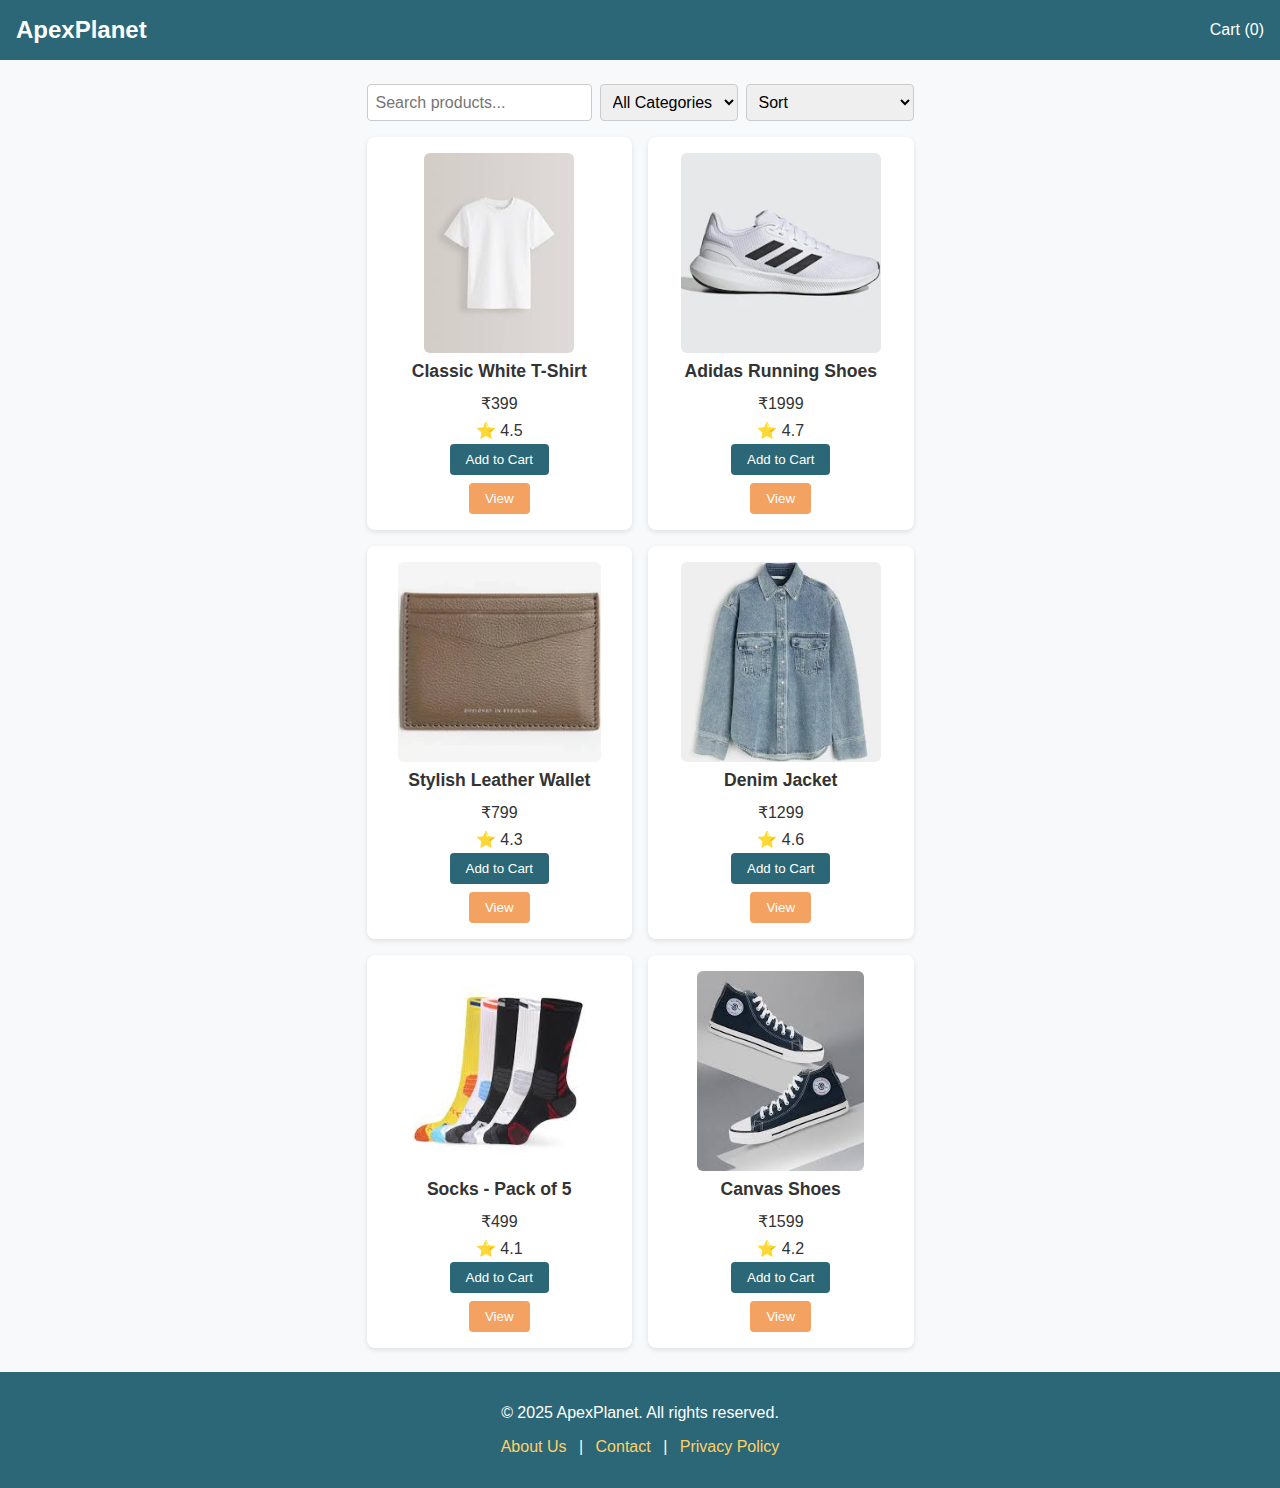
<file: index.html>
<!DOCTYPE html>
<html lang="en">
  <head>
    <meta charset="utf-8" />
    <meta name="viewport" content="width=device-width,initial-scale=1" />
    <title>ApexPlanet — Products</title>
    <style>
      body {
        margin: 0;
        font-family: Arial, Helvetica, sans-serif;
        background: #f8f9fa;
        color: #333;
        display: flex;
        flex-direction: column;
        min-height: 100vh;
      }
      .site-header {
        display: flex;
        justify-content: space-between;
        align-items: center;
        padding: 1rem;
        background: #2b6777;
        color: #fff;
      }
      .brand {
        font-size: 1.5rem;
        font-weight: bold;
        text-decoration: none;
        color: #fff;
      }
      .cart-link {
        text-decoration: none;
        color: #fff;
        font-size: 1rem;
      }
      .container {
        max-width: 1200px;
        margin: 1.5rem auto;
        padding: 0 1rem;
        flex: 1;
      }
      .filters {
        display: flex;
        flex-wrap: wrap;
        gap: 0.5rem;
        margin-bottom: 1rem;
      }
      .filters input,
      .filters select {
        padding: 0.5rem;
        font-size: 1rem;
        border: 1px solid #ccc;
        border-radius: 4px;
      }
      .grid {
        display: grid;
        grid-template-columns: repeat(auto-fit, minmax(250px, 1fr));
        gap: 1rem;
      }
      .card {
        background: #fff;
        border-radius: 8px;
        box-shadow: 0 2px 5px rgba(0, 0, 0, 0.1);
        padding: 1rem;
        display: flex;
        flex-direction: column;
        align-items: center;
        text-align: center;
      }
      .card img {
        max-width: 100%;
        height: 200px;
        object-fit: cover;
        border-radius: 6px;
      }
      .card h3 {
        margin: 0.5rem 0;
        font-size: 1.1rem;
      }
      .card p {
        margin: 0.25rem 0;
      }
      .btn {
        padding: 0.5rem 1rem;
        border: none;
        border-radius: 4px;
        cursor: pointer;
        transition: 0.3s;
      }
      .btn-cart {
        background: #2b6777;
        color: #fff;
      }
      .btn-view {
        background: #f4a261;
        color: #fff;
        margin-top: 0.5rem;
      }
      .btn:hover {
        opacity: 0.9;
      }
      footer {
        background: #2b6777;
        color: #fff;
        text-align: center;
        padding: 1rem;
        margin-top: auto;
      }
      footer a {
        color: #ffd166;
        text-decoration: none;
        margin: 0 0.5rem;
      }
      footer a:hover {
        text-decoration: underline;
      }
      @media (max-width: 600px) {
        .site-header {
          flex-direction: column;
          gap: 0.5rem;
        }
        .filters {
          flex-direction: column;
        }
      }
    </style>
  </head>
  <body>
    <header class="site-header">
      <a class="brand" href="index.html">ApexPlanet</a>
      <a href="cart.html" class="cart-link"
        >Cart (<span id="cart-count">0</span>)</a
      >
    </header>

    <main class="container">
      <div class="filters">
        <input type="text" id="search" placeholder="Search products..." />
        <select id="category">
          <option value="all">All Categories</option>
          <option value="clothes">Clothes</option>
          <option value="shoes">Shoes</option>
          <option value="accessories">Accessories</option>
        </select>
        <select id="sort">
          <option value="default">Sort</option>
          <option value="low-high">Price: Low to High</option>
          <option value="high-low">Price: High to Low</option>
          <option value="rating">Rating</option>
        </select>
      </div>
      <div class="grid" id="product-list"></div>
    </main>

<footer>
  <p>© 2025 ApexPlanet. All rights reserved.</p>
  <p>
    <a href="about.html">About Us</a> | 
    <a href="contact.html">Contact</a> | 
    <a href="privacy.html">Privacy Policy</a>
  </p>
</footer>

    <script>
      const products = [
        {
          id: 1,
          name: "Classic White T-Shirt",
          category: "clothes",
          price: 399,
          rating: 4.5,
          image: "./assets/images/p1.jpg",
          description: "A timeless cotton t-shirt with perfect fit.",
        },
        {
          id: 2,
          name: "Adidas Running Shoes",
          category: "shoes",
          price: 1999,
          rating: 4.7,
          image: "./assets/images/p2.jpg",
          description: "Lightweight running shoes with extra cushioning.",
        },
        {
          id: 3,
          name: "Stylish Leather Wallet",
          category: "accessories",
          price: 799,
          rating: 4.3,
          image: "./assets/images/p3.jpg",
          description: "Premium leather wallet with multiple compartments.",
        },
        {
          id: 4,
          name: "Denim Jacket",
          category: "clothes",
          price: 1299,
          rating: 4.6,
          image: "./assets/images/p4.jpg",
          description: "Classic denim jacket for all seasons.",
        },
        {
          id: 5,
          name: "Socks - Pack of 5",
          category: "shoes",
          price: 499,
          rating: 4.1,
          image: "./assets/images/p5.jpg",
          description: "Soft cotton socks pack of 5 pairs.",
        },
        {
          id: 6,
          name: "Canvas Shoes",
          category: "shoes",
          price: 1599,
          rating: 4.2,
          image: "./assets/images/p6.jpg",
          description: "Trendy canvas shoes with durable sole.",
        },
      ];

      const productList = document.getElementById("product-list");
      const searchInput = document.getElementById("search");
      const sortSelect = document.getElementById("sort");
      const categorySelect = document.getElementById("category");

      function updateCartCount() {
        let cart = JSON.parse(localStorage.getItem("cart")) || [];
        let total = cart.reduce((sum, i) => sum + i.qty, 0);
        document.getElementById("cart-count").textContent = total;
      }

      function addToCart(id) {
        let cart = JSON.parse(localStorage.getItem("cart")) || [];
        let existing = cart.find((item) => item.id === id);
        if (existing) {
          existing.qty += 1;
        } else {
          let prod = products.find((p) => p.id === id);
          cart.push({ ...prod, qty: 1 });
        }
        localStorage.setItem("cart", JSON.stringify(cart));
        updateCartCount();
      }

      function viewProduct(id) {
        localStorage.setItem("selectedProduct", id);
        window.location.href = "product.html";
      }

      function renderProducts(list) {
        productList.innerHTML = list
          .map(
            (p) => `
        <div class="card">
          <img src="${p.image}" alt="${p.name}">
          <h3>${p.name}</h3>
          <p>₹${p.price}</p>
          <p>⭐ ${p.rating}</p>
          <button class="btn btn-cart" onclick="addToCart(${p.id})">Add to Cart</button>
          <button class="btn btn-view" onclick="viewProduct(${p.id})">View</button>
        </div>
      `
          )
          .join("");
      }

      function applyFilters() {
        let filtered = [...products];
        const query = searchInput.value.toLowerCase();
        const category = categorySelect.value;

        if (query) {
          filtered = filtered.filter((p) =>
            p.name.toLowerCase().includes(query)
          );
        }
        if (category !== "all") {
          filtered = filtered.filter((p) => p.category === category);
        }

        const sort = sortSelect.value;
        if (sort === "low-high") {
          filtered.sort((a, b) => a.price - b.price);
        }
        if (sort === "high-low") {
          filtered.sort((a, b) => b.price - a.price);
        }
        if (sort === "rating") {
          filtered.sort((a, b) => b.rating - a.rating);
        }

        renderProducts(filtered);
      }

      searchInput.addEventListener("input", applyFilters);
      sortSelect.addEventListener("change", applyFilters);
      categorySelect.addEventListener("change", applyFilters);

      renderProducts(products);
      updateCartCount();
    </script>
  </body>
</html>
</file>
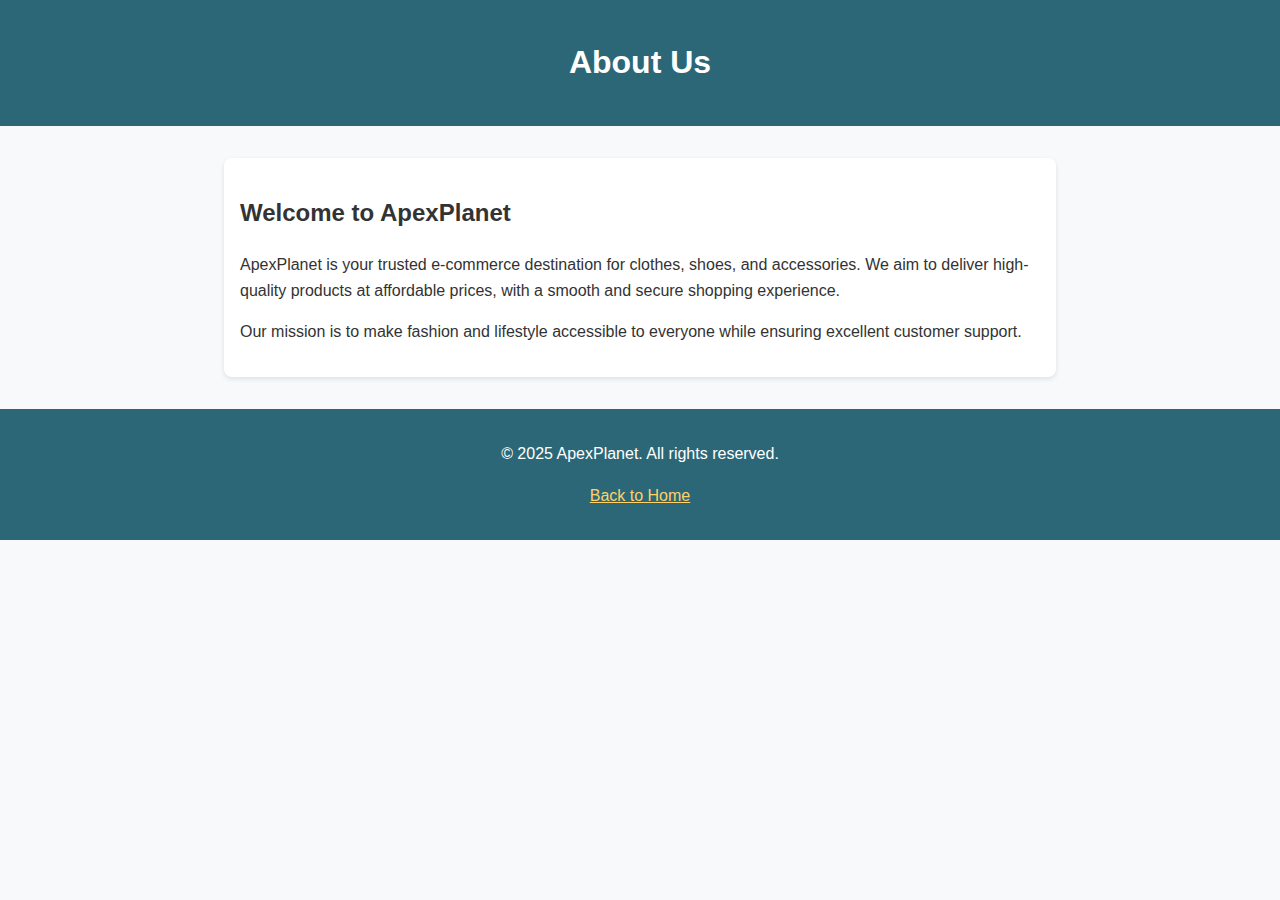
<file: about.html>
<!DOCTYPE html>
<html lang="en">
  <head>
    <meta charset="utf-8" />
    <meta name="viewport" content="width=device-width,initial-scale=1" />
    <title>About Us — ApexPlanet</title>
    <style>
      body {
        font-family: Arial, Helvetica, sans-serif;
        margin: 0;
        padding: 0;
        line-height: 1.6;
        background: #f8f9fa;
        color: #333;
      }
      header {
        background: #2b6777;
        color: #fff;
        padding: 1rem;
        text-align: center;
      }
      main {
        max-width: 800px;
        margin: 2rem auto;
        padding: 1rem;
        background: #fff;
        border-radius: 8px;
        box-shadow: 0 2px 5px rgba(0, 0, 0, 0.1);
      }
      footer {
        background: #2b6777;
        color: #fff;
        text-align: center;
        padding: 1rem;
        margin-top: 2rem;
      }
      a {
        color: #ffd166;
      }
    </style>
  </head>
  <body>
    <header><h1>About Us</h1></header>
    <main>
      <h2>Welcome to ApexPlanet</h2>
      <p>
        ApexPlanet is your trusted e-commerce destination for clothes, shoes,
        and accessories. We aim to deliver high-quality products at affordable
        prices, with a smooth and secure shopping experience.
      </p>
      <p>
        Our mission is to make fashion and lifestyle accessible to everyone
        while ensuring excellent customer support.
      </p>
    </main>
    <footer>
      <p>© 2025 ApexPlanet. All rights reserved.</p>
      <p><a href="index.html">Back to Home</a></p>
    </footer>
  </body>
</html>
</file>
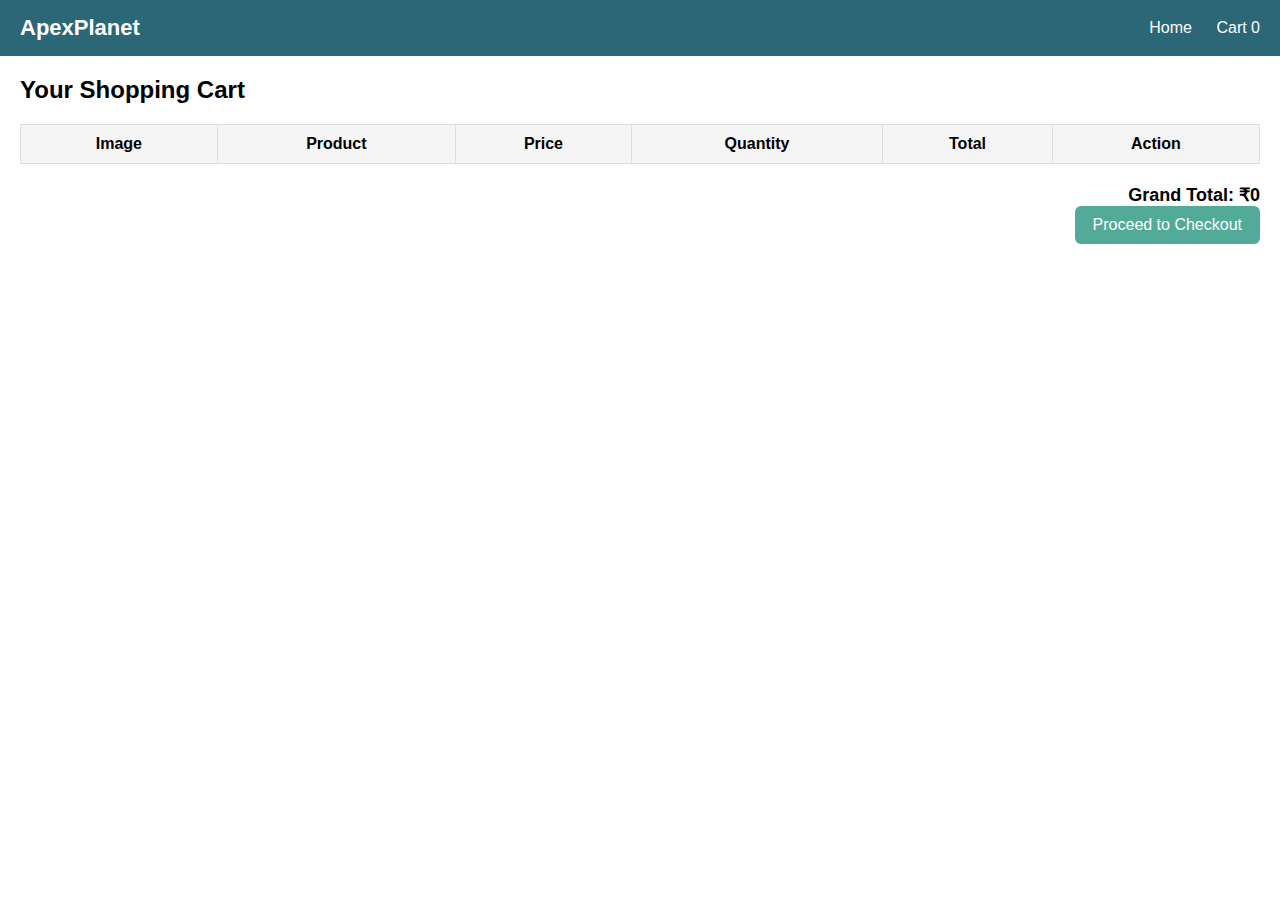
<file: cart.html>
<!DOCTYPE html>
<html lang="en">
  <head>
    <meta charset="UTF-8" />
    <meta name="viewport" content="width=device-width, initial-scale=1.0" />
    <title>ApexPlanet Shop — Cart</title>
    <style>
      * {
        margin: 0;
        padding: 0;
        box-sizing: border-box;
        font-family: Arial, sans-serif;
      }
      .navbar {
        background: #2b6777;
        color: #fff;
        padding: 15px 20px;
        display: flex;
        justify-content: space-between;
        align-items: center;
      }
      .navbar .logo {
        font-size: 22px;
        font-weight: bold;
      }
      .navbar .nav-links a {
        color: #fff;
        margin-left: 20px;
        text-decoration: none;
        font-size: 16px;
      }
      .navbar .nav-links a:hover {
        text-decoration: underline;
      }
      .cart-container {
        padding: 20px;
      }
      h2 {
        margin-bottom: 20px;
      }
      table {
        width: 100%;
        border-collapse: collapse;
        margin-bottom: 20px;
      }
      table th,
      table td {
        border: 1px solid #ddd;
        padding: 10px;
        text-align: center;
      }
      table th {
        background: #f5f5f5;
      }
      table img {
        width: 80px;
        height: 80px;
        object-fit: cover;
        border-radius: 5px;
      }
      .btn {
        padding: 6px 12px;
        border: none;
        border-radius: 4px;
        cursor: pointer;
      }
      .btn-remove {
        background: #c0392b;
        color: #fff;
      }
      .btn-remove:hover {
        background: #962d22;
      }
      .btn-qty {
        background: #2b6777;
        color: #fff;
        padding: 4px 8px;
        font-size: 14px;
      }
      .btn-qty:hover {
        background: #1f4c57;
      }
      .checkout-btn {
        background: #52ab98;
        color: #fff;
        font-size: 16px;
        padding: 10px 18px;
        border: none;
        border-radius: 6px;
        cursor: pointer;
        float: right;
      }
      .checkout-btn:hover {
        background: #3d8d7a;
      }
      .total {
        text-align: right;
        font-size: 18px;
        font-weight: bold;
        margin-top: 10px;
      }
    </style>
  </head>
  <body>
    <nav class="navbar">
      <h1 class="logo">ApexPlanet</h1>
      <div class="nav-links">
        <a href="index.html">Home</a>
        <a href="cart.html">Cart <span id="cart-count">0</span></a>
      </div>
    </nav>

    <div class="cart-container">
      <h2>Your Shopping Cart</h2>
      <table id="cart-table">
        <thead>
          <tr>
            <th>Image</th>
            <th>Product</th>
            <th>Price</th>
            <th>Quantity</th>
            <th>Total</th>
            <th>Action</th>
          </tr>
        </thead>
        <tbody></tbody>
      </table>
      <p class="total" id="grand-total">Grand Total: ₹0</p>
      <button class="checkout-btn" onclick="checkout()">
        Proceed to Checkout
      </button>
    </div>

    <script>
      function loadCart() {
        const cart = JSON.parse(localStorage.getItem("cart")) || [];
        const tbody = document.querySelector("#cart-table tbody");
        const cartCount = document.getElementById("cart-count");
        const grandTotalEl = document.getElementById("grand-total");

        tbody.innerHTML = "";
        let grandTotal = 0;

        cart.forEach((item, index) => {
          const row = document.createElement("tr");
          const total = item.price * item.qty;
          grandTotal += total;
          row.innerHTML = `
          <td><img src="${item.image}" alt="${item.name}"></td>
          <td>${item.name}</td>
          <td>₹${item.price}</td>
          <td>
            <button class="btn btn-qty" onclick="changeQty(${index},-1)">-</button>
            ${item.qty}
            <button class="btn btn-qty" onclick="changeQty(${index},1)">+</button>
          </td>
          <td>₹${total}</td>
          <td><button class="btn btn-remove" onclick="removeItem(${index})">Remove</button></td>
        `;
          tbody.appendChild(row);
        });

        cartCount.textContent = cart.reduce((acc, it) => acc + it.qty, 0);
        grandTotalEl.textContent = "Grand Total: ₹" + grandTotal;
      }

      function changeQty(index, delta) {
        let cart = JSON.parse(localStorage.getItem("cart")) || [];
        cart[index].qty += delta;
        if (cart[index].qty <= 0) {
          cart.splice(index, 1);
        }
        localStorage.setItem("cart", JSON.stringify(cart));
        loadCart();
      }

      function removeItem(index) {
        let cart = JSON.parse(localStorage.getItem("cart")) || [];
        cart.splice(index, 1);
        localStorage.setItem("cart", JSON.stringify(cart));
        loadCart();
      }

      function checkout() {
        const cart = JSON.parse(localStorage.getItem("cart")) || [];
        if (cart.length === 0) {
          alert("Your cart is empty!");
          return;
        }
        window.location.href = "checkout.html";
      }

      loadCart();
    </script>
  </body>
</html>
</file>
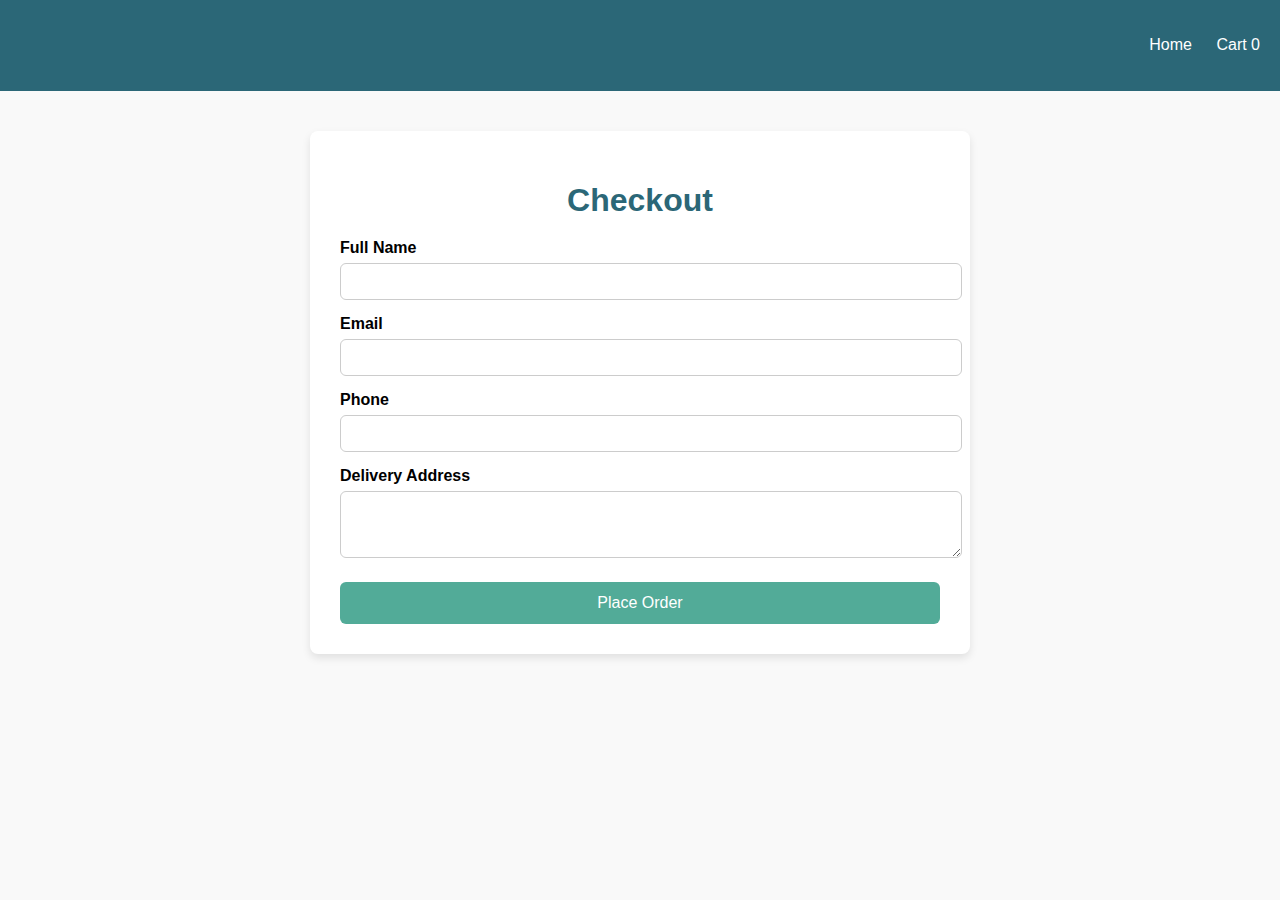
<file: checkout.html>
<!DOCTYPE html>
<html lang="en">
  <head>
    <meta charset="UTF-8" />
    <meta name="viewport" content="width=device-width, initial-scale=1.0" />
    <title>Checkout — ApexPlanet</title>
    <style>
      body {
        font-family: Arial, sans-serif;
        background: #f9f9f9;
        margin: 0;
        padding: 0;
      }
      .navbar {
        background: #2b6777;
        color: #fff;
        padding: 15px 20px;
        display: flex;
        justify-content: space-between;
        align-items: center;
      }
      .navbar .logo {
        font-size: 22px;
        font-weight: bold;
      }
      .navbar .nav-links a {
        color: #fff;
        margin-left: 20px;
        text-decoration: none;
        font-size: 16px;
      }
      .navbar .nav-links a:hover {
        text-decoration: underline;
      }
      .checkout-container {
        max-width: 600px;
        margin: 40px auto;
        background: #fff;
        padding: 30px;
        border-radius: 8px;
        box-shadow: 0 4px 8px rgba(0, 0, 0, 0.1);
      }
      h1 {
        text-align: center;
        color: #2b6777;
        margin-bottom: 20px;
      }
      form label {
        display: block;
        margin-top: 15px;
        font-weight: bold;
      }
      form input,
      form textarea {
        width: 100%;
        padding: 10px;
        margin-top: 6px;
        border: 1px solid #ccc;
        border-radius: 6px;
      }
      form button {
        margin-top: 20px;
        width: 100%;
        padding: 12px;
        background: #52ab98;
        color: #fff;
        border: none;
        border-radius: 6px;
        font-size: 16px;
        cursor: pointer;
      }
      form button:hover {
        background: #3d8d7a;
      }
    </style>
  </head>
  <body>
    <nav class="navbar">
      <h1 class="logo">ApexPlanet</h1>
      <div class="nav-links">
        <a href="index.html">Home</a>
        <a href="cart.html">Cart <span id="cart-count">0</span></a>
      </div>
    </nav>

    <div class="checkout-container">
      <h1>Checkout</h1>
      <form id="checkout-form">
        <label for="name">Full Name</label>
        <input type="text" id="name" required />

        <label for="email">Email</label>
        <input type="email" id="email" required />

        <label for="phone">Phone</label>
        <input type="tel" id="phone" required />

        <label for="address">Delivery Address</label>
        <textarea id="address" rows="3" required></textarea>

        <button type="submit">Place Order</button>
      </form>
    </div>

    <script>
      document
        .getElementById("checkout-form")
        .addEventListener("submit", function (e) {
          e.preventDefault();

          let cart = JSON.parse(localStorage.getItem("cart")) || [];
          if (cart.length === 0) {
            alert("Your cart is empty!");
            return;
          }

          let total = cart.reduce((sum, i) => sum + i.price * i.qty, 0);

          let address = {
            name: document.getElementById("name").value,
            email: document.getElementById("email").value,
            phone: document.getElementById("phone").value,
            address: document.getElementById("address").value,
          };

          let orderId =
            "APX-" +
            Date.now() +
            "-" +
            Math.random().toString(36).substring(2, 8).toUpperCase();

          localStorage.setItem(
            "lastOrder",
            JSON.stringify({
              id: orderId,
              items: cart,
              total: total,
              address: address,
            })
          );

          localStorage.removeItem("cart");
          window.location.href = "success.html";
        });
    </script>
  </body>
</html>
</file>
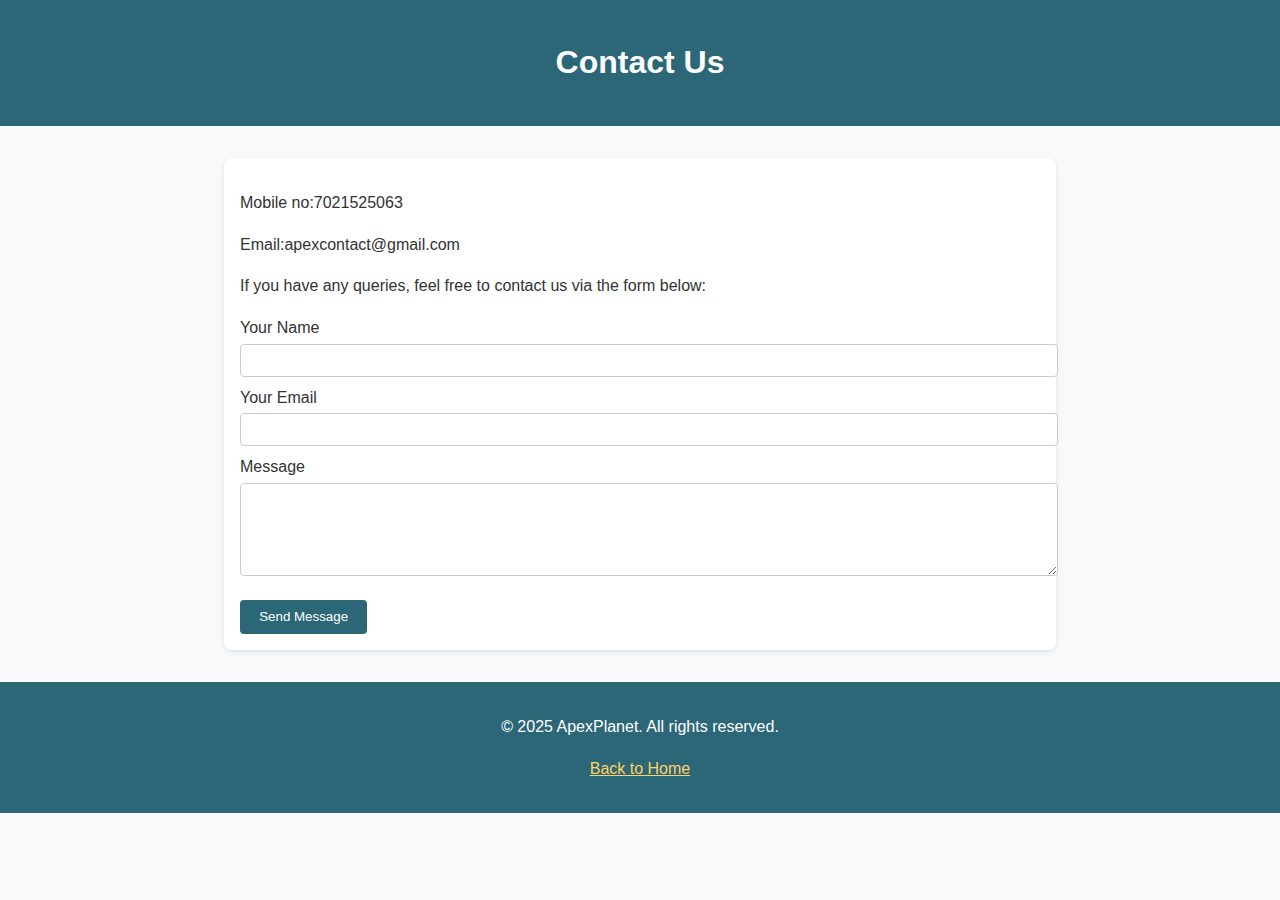
<file: contact.html>
<!DOCTYPE html>
<html lang="en">
  <head>
    <meta charset="utf-8" />
    <meta name="viewport" content="width=device-width,initial-scale=1" />
    <title>Contact — ApexPlanet</title>
    <style>
      body {
        font-family: Arial, Helvetica, sans-serif;
        margin: 0;
        padding: 0;
        line-height: 1.6;
        background: #f8f9fa;
        color: #333;
      }
      header {
        background: #2b6777;
        color: #fff;
        padding: 1rem;
        text-align: center;
      }
      main {
        max-width: 800px;
        margin: 2rem auto;
        padding: 1rem;
        background: #fff;
        border-radius: 8px;
        box-shadow: 0 2px 5px rgba(0, 0, 0, 0.1);
      }
      label {
        display: block;
        margin: 0.5rem 0 0.2rem;
      }
      input,
      textarea {
        width: 100%;
        padding: 0.5rem;
        border: 1px solid #ccc;
        border-radius: 4px;
      }
      button {
        margin-top: 1rem;
        padding: 0.6rem 1.2rem;
        background: #2b6777;
        color: #fff;
        border: none;
        border-radius: 4px;
        cursor: pointer;
      }
      button:hover {
        opacity: 0.9;
      }
      footer {
        background: #2b6777;
        color: #fff;
        text-align: center;
        padding: 1rem;
        margin-top: 2rem;
      }
      a {
        color: #ffd166;
      }
    </style>
  </head>
  <body>
    <header><h1>Contact Us</h1></header>
    <main>
        <p>Mobile no:7021525063</p>
        <p>Email:apexcontact@gmail.com</p>
      <p>
        If you have any queries, feel free to contact us via the form below:
      </p>
      <form>
        <label for="name">Your Name</label>
        <input type="text" id="name" required />

        <label for="email">Your Email</label>
        <input type="email" id="email" required />

        <label for="message">Message</label>
        <textarea id="message" rows="5" required></textarea>

        <button type="submit">Send Message</button>
      </form>
    </main>
    <footer>
      <p>© 2025 ApexPlanet. All rights reserved.</p>
      <p><a href="index.html">Back to Home</a></p>
    </footer>
  </body>
</html>
</file>
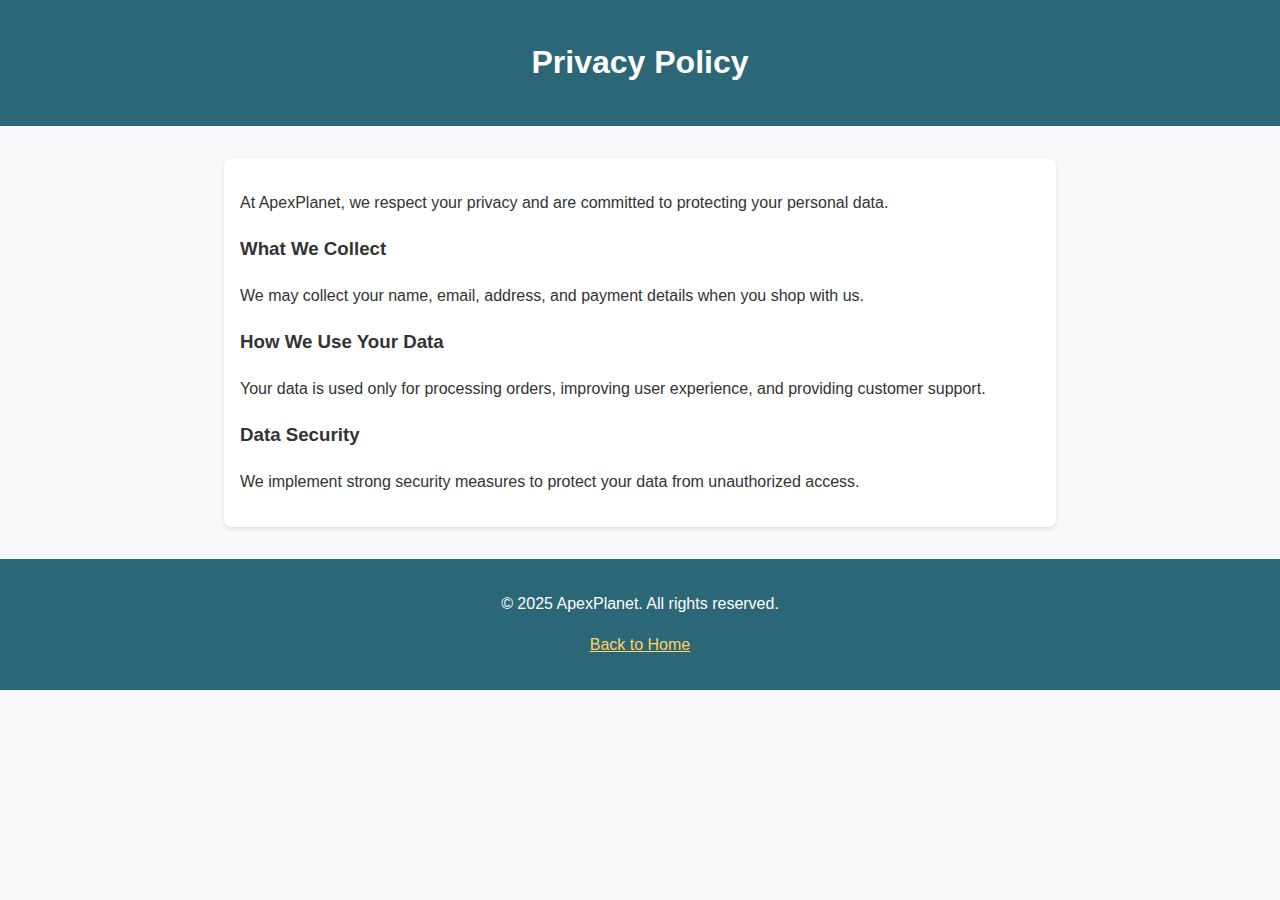
<file: privacy.html>
<!DOCTYPE html>
<html lang="en">
  <head>
    <meta charset="utf-8" />
    <meta name="viewport" content="width=device-width,initial-scale=1" />
    <title>Privacy Policy — ApexPlanet</title>
    <style>
      body {
        font-family: Arial, Helvetica, sans-serif;
        margin: 0;
        padding: 0;
        line-height: 1.6;
        background: #f8f9fa;
        color: #333;
      }
      header {
        background: #2b6777;
        color: #fff;
        padding: 1rem;
        text-align: center;
      }
      main {
        max-width: 800px;
        margin: 2rem auto;
        padding: 1rem;
        background: #fff;
        border-radius: 8px;
        box-shadow: 0 2px 5px rgba(0, 0, 0, 0.1);
      }
      footer {
        background: #2b6777;
        color: #fff;
        text-align: center;
        padding: 1rem;
        margin-top: 2rem;
      }
      a {
        color: #ffd166;
      }
    </style>
  </head>
  <body>
    <header><h1>Privacy Policy</h1></header>
    <main>
      <p>
        At ApexPlanet, we respect your privacy and are committed to protecting
        your personal data.
      </p>
      <h3>What We Collect</h3>
      <p>
        We may collect your name, email, address, and payment details when you
        shop with us.
      </p>
      <h3>How We Use Your Data</h3>
      <p>
        Your data is used only for processing orders, improving user experience,
        and providing customer support.
      </p>
      <h3>Data Security</h3>
      <p>
        We implement strong security measures to protect your data from
        unauthorized access.
      </p>
    </main>
    <footer>
      <p>© 2025 ApexPlanet. All rights reserved.</p>
      <p><a href="index.html">Back to Home</a></p>
    </footer>
  </body>
</html>
</file>
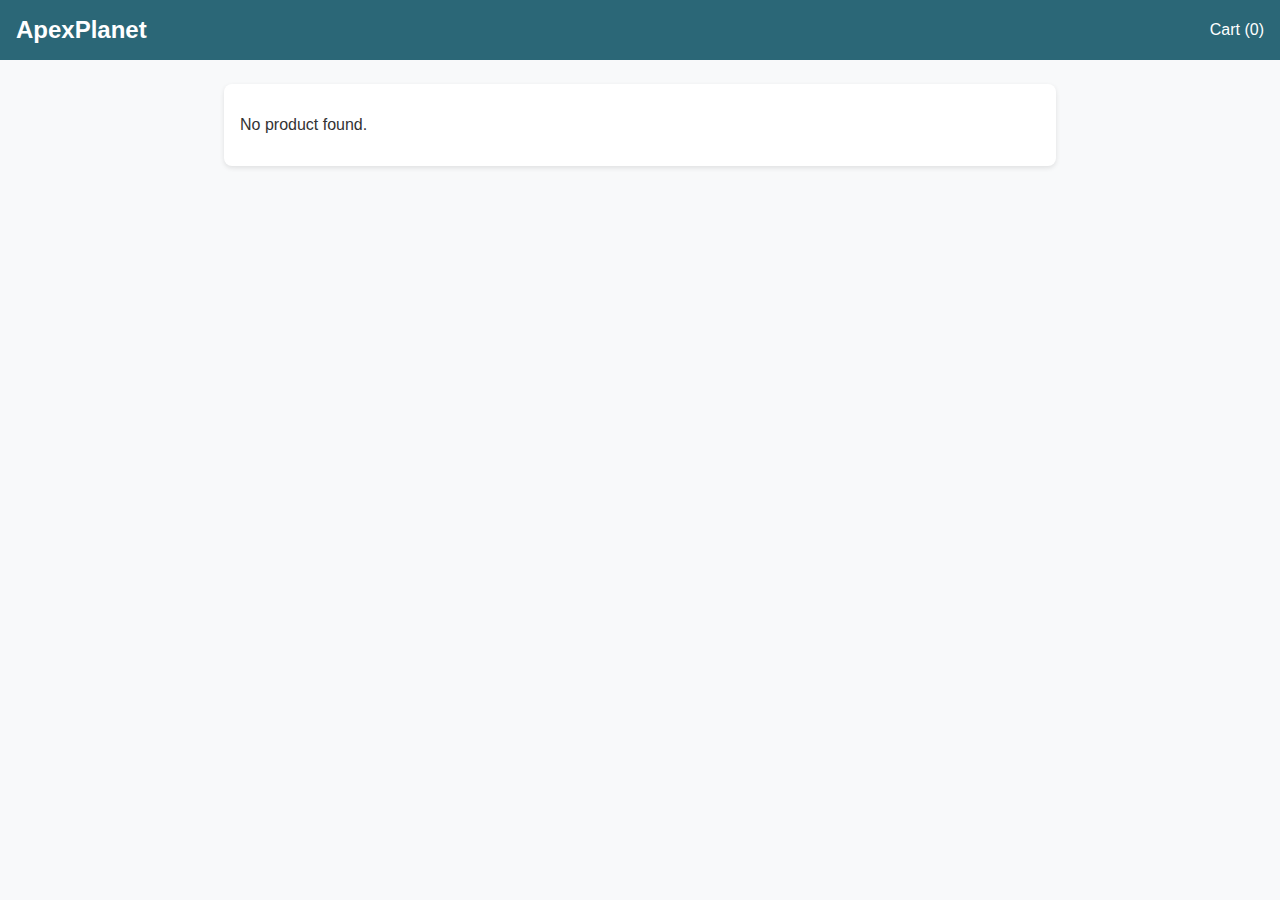
<file: product.html>
<!DOCTYPE html>
<html lang="en">
  <head>
    <meta charset="utf-8" />
    <meta name="viewport" content="width=device-width,initial-scale=1" />
    <title>Product — ApexPlanet</title>
    <style>
      body {
        margin: 0;
        font-family: Arial, Helvetica, sans-serif;
        background: #f8f9fa;
        color: #333;
      }
      .site-header {
        display: flex;
        justify-content: space-between;
        align-items: center;
        padding: 1rem;
        background: #2b6777;
        color: #fff;
      }
      .brand {
        font-size: 1.5rem;
        font-weight: bold;
        text-decoration: none;
        color: #fff;
      }
      .cart-link {
        text-decoration: none;
        color: #fff;
        font-size: 1rem;
      }
      .container {
        max-width: 800px;
        margin: 1.5rem auto;
        padding: 1rem;
        background: #fff;
        border-radius: 8px;
        box-shadow: 0 2px 5px rgba(0, 0, 0, 0.1);
      }
      .product-detail {
        display: flex;
        flex-direction: column;
        align-items: center;
        text-align: center;
      }
      .product-detail img {
        max-width: 100%;
        height: auto;
        border-radius: 8px;
        margin-bottom: 1rem;
      }
      .btn {
        padding: 0.7rem 1.5rem;
        border: none;
        border-radius: 6px;
        cursor: pointer;
        transition: 0.3s;
      }
      .btn-cart {
        background: #2b6777;
        color: #fff;
      }
      .btn:hover {
        opacity: 0.9;
      }
      @media (min-width: 700px) {
        .product-detail {
          flex-direction: row;
          text-align: left;
          gap: 2rem;
        }
        .product-detail img {
          width: 350px;
        }
      }
    </style>
  </head>
  <body>
    <header class="site-header">
      <a class="brand" href="index.html">ApexPlanet</a>
      <a href="cart.html" class="cart-link"
        >Cart (<span id="cart-count">0</span>)</a
      >
    </header>

    <main class="container">
      <div id="product-root"></div>
    </main>

    <script>
      const products = [
        {
          id: 1,
          name: "Classic White T-Shirt",
          category: "clothes",
          price: 399,
          rating: 4.5,
          image: "./assets/images/p1.jpg",
        },
        {
          id: 2,
          name: "Adidas Running Shoes",
          category: "shoes",
          price: 1999,
          rating: 4.7,
          image: "./assets/images/p2.jpg",
        },
        {
          id: 3,
          name: "Stylish Leather Wallet",
          category: "accessories",
          price: 799,
          rating: 4.3,
          image: "./assets/images/p3.jpg",
        },
        {
          id: 4,
          name: "Denim Jacket",
          category: "clothes",
          price: 1299,
          rating: 4.6,
          image: "./assets/images/p4.jpg",
        },
        {
          id: 5,
          name: "Socks - Pack of 5",
          category: "shoes",
          price: 499,
          rating: 4.1,
          image: "./assets/images/p5.jpg",
        },
        {
          id: 6,
          name: "Canvas Shoes",
          category: "shoes",
          price: 1599,
          rating: 4.2,
          image: "./assets/images/p6.jpg",
        },
      ];

      function updateCartCount() {
        let cart = JSON.parse(localStorage.getItem("cart")) || [];
        let total = cart.reduce((sum, i) => sum + i.qty, 0);
        document.getElementById("cart-count").textContent = total;
      }

      function addToCart(id) {
        let cart = JSON.parse(localStorage.getItem("cart")) || [];
        let existing = cart.find((item) => item.id === id);
        if (existing) {
          existing.qty += 1;
        } else {
          let prod = products.find((p) => p.id === id);
          cart.push({ ...prod, qty: 1 });
        }
        localStorage.setItem("cart", JSON.stringify(cart));
        updateCartCount();
        alert("Added to cart!");
      }

      const productId = localStorage.getItem("selectedProduct");
      const product = products.find((p) => p.id == productId);

      if (product) {
        document.getElementById("product-root").innerHTML = `
        <div class="product-detail">
          <img src="${product.image}" alt="${product.name}">
          <div>
            <h2>${product.name}</h2>
            <p>Category: ${product.category}</p>
            <p>⭐ ${product.rating}</p>
            <p style="font-size:20px;font-weight:bold;color:#2b6777;">₹${product.price}</p>
            <button class="btn btn-cart" onclick="addToCart(${product.id})">Add to Cart</button>
          </div>
        </div>
      `;
      } else {
        document.getElementById("product-root").innerHTML =
          "<p>No product found.</p>";
      }

      updateCartCount();
    </script>
  </body>
</html>
</file>
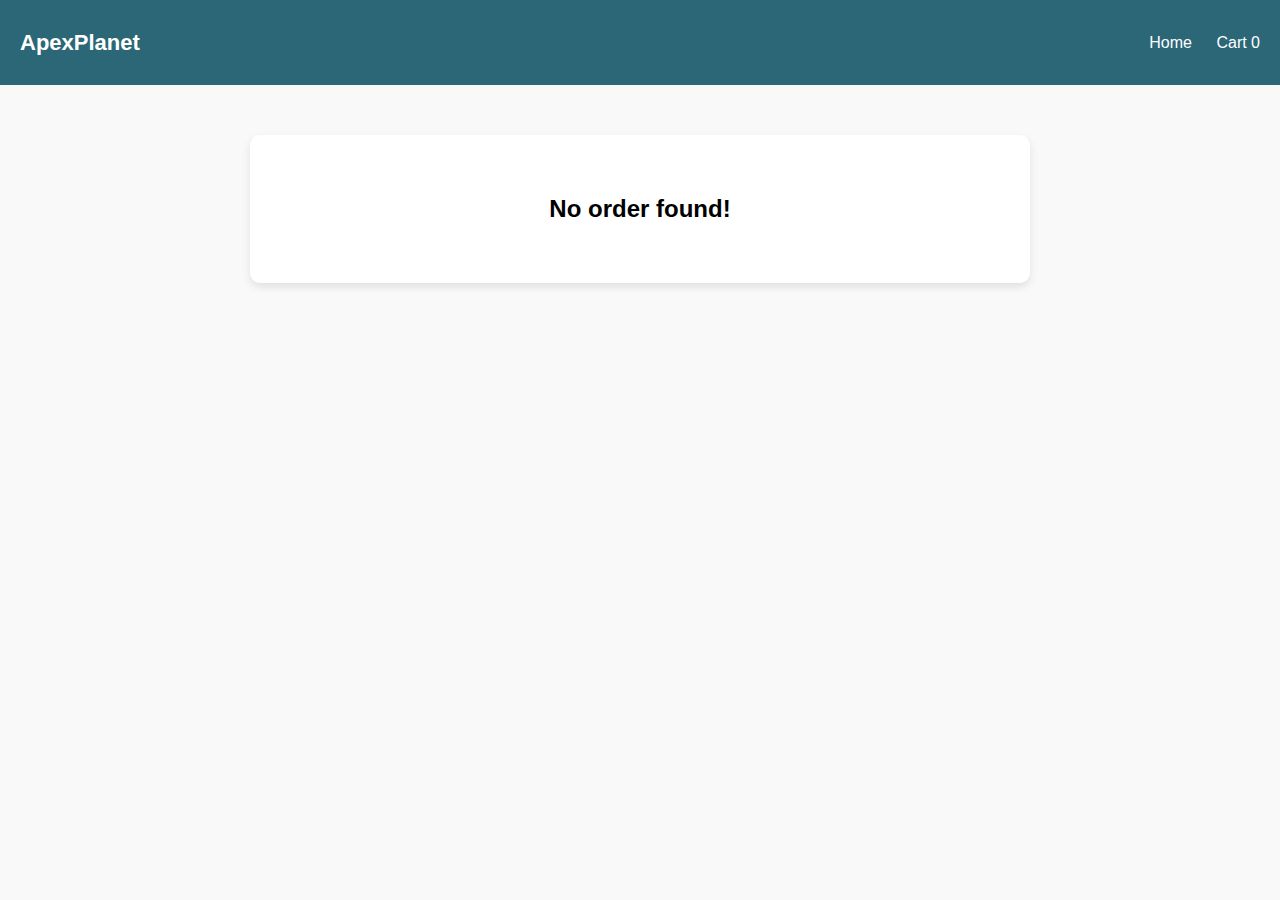
<file: success.html>
<!DOCTYPE html>
<html lang="en">
  <head>
    <meta charset="UTF-8" />
    <meta name="viewport" content="width=device-width, initial-scale=1.0" />
    <title>Order Success — ApexPlanet</title>
    <style>
      body {
        font-family: Arial, sans-serif;
        background: #f9f9f9;
        margin: 0;
        padding: 0;
      }
      .navbar {
        background: #2b6777;
        color: #fff;
        padding: 15px 20px;
        display: flex;
        justify-content: space-between;
        align-items: center;
      }
      .navbar .logo {
        font-size: 22px;
        font-weight: bold;
      }
      .navbar .nav-links a {
        color: #fff;
        margin-left: 20px;
        text-decoration: none;
        font-size: 16px;
      }
      .navbar .nav-links a:hover {
        text-decoration: underline;
      }
      .success-container {
        padding: 50px;
        text-align: center;
      }
      .success-box {
        background: #fff;
        padding: 40px;
        border-radius: 10px;
        display: inline-block;
        box-shadow: 0 4px 8px rgba(0, 0, 0, 0.1);
        max-width: 700px;
        width: 100%;
      }
      .success-box h1 {
        color: #2b6777;
        margin-bottom: 20px;
      }
      .success-box p {
        font-size: 16px;
        margin-bottom: 20px;
      }
      .order-summary,
      .address-summary {
        margin-top: 20px;
        text-align: left;
      }
      .order-summary h2,
      .address-summary h2 {
        color: #2b6777;
        margin-bottom: 10px;
      }
      .order-summary ul {
        list-style: none;
        padding: 0;
      }
      .order-summary li {
        padding: 10px;
        border-bottom: 1px solid #ddd;
        display: flex;
        justify-content: space-between;
      }
      .total {
        font-weight: bold;
        font-size: 18px;
        margin-top: 15px;
        text-align: right;
      }
      .address-summary p {
        margin: 5px 0;
        font-size: 15px;
      }
      .btn {
        padding: 10px 18px;
        border: none;
        border-radius: 6px;
        cursor: pointer;
        font-size: 16px;
        margin-top: 20px;
      }
      .btn-home {
        background: #52ab98;
        color: #fff;
      }
      .btn-home:hover {
        background: #3d8d7a;
      }
      .order-id {
        margin: 15px 0;
        font-size: 16px;
        font-weight: bold;
        color: #444;
      }
    </style>
  </head>
  <body>
    <nav class="navbar">
      <h1 class="logo">ApexPlanet</h1>
      <div class="nav-links">
        <a href="index.html">Home</a>
        <a href="cart.html">Cart <span id="cart-count">0</span></a>
      </div>
    </nav>

    <div class="success-container">
      <div class="success-box">
        <h1>✅ Order Placed Successfully!</h1>
        <p>
          Thank you for shopping with <strong>ApexPlanet</strong>. Your items
          will be delivered soon.
        </p>

        <p class="order-id">Order ID: <span id="order-id"></span></p>

        <div class="order-summary">
          <h2>Your Order Summary</h2>
          <ul id="order-items"></ul>
          <div class="total">Total: ₹<span id="order-total">0</span></div>
        </div>

        <div class="address-summary">
          <h2>Delivery Address</h2>
          <p><strong>Name:</strong> <span id="addr-name"></span></p>
          <p><strong>Email:</strong> <span id="addr-email"></span></p>
          <p><strong>Phone:</strong> <span id="addr-phone"></span></p>
          <p><strong>Address:</strong> <span id="addr-address"></span></p>
        </div>

        <button
          class="btn btn-home"
          onclick="window.location.href='index.html'"
        >
          Back to Home
        </button>
      </div>
    </div>

    <script>
      let order = JSON.parse(localStorage.getItem("lastOrder")) || null;

      if (order) {
        document.getElementById("order-id").textContent = order.id || "N/A";

        let list = document.getElementById("order-items");
        order.items.forEach((item) => {
          let li = document.createElement("li");
          li.innerHTML = `<span>${item.name} (x${item.qty})</span><span>₹${
            item.price * item.qty
          }</span>`;
          list.appendChild(li);
        });

        document.getElementById("order-total").textContent = order.total;

        document.getElementById("addr-name").textContent =
          order.address.name || "";
        document.getElementById("addr-email").textContent =
          order.address.email || "";
        document.getElementById("addr-phone").textContent =
          order.address.phone || "";
        document.getElementById("addr-address").textContent =
          order.address.address || "";
      } else {
        document.querySelector(".success-box").innerHTML =
          "<h2>No order found!</h2>";
      }

      document.getElementById("cart-count").textContent = "0";

      localStorage.removeItem("lastOrder");
    </script>
  </body>
</html>
</file>
